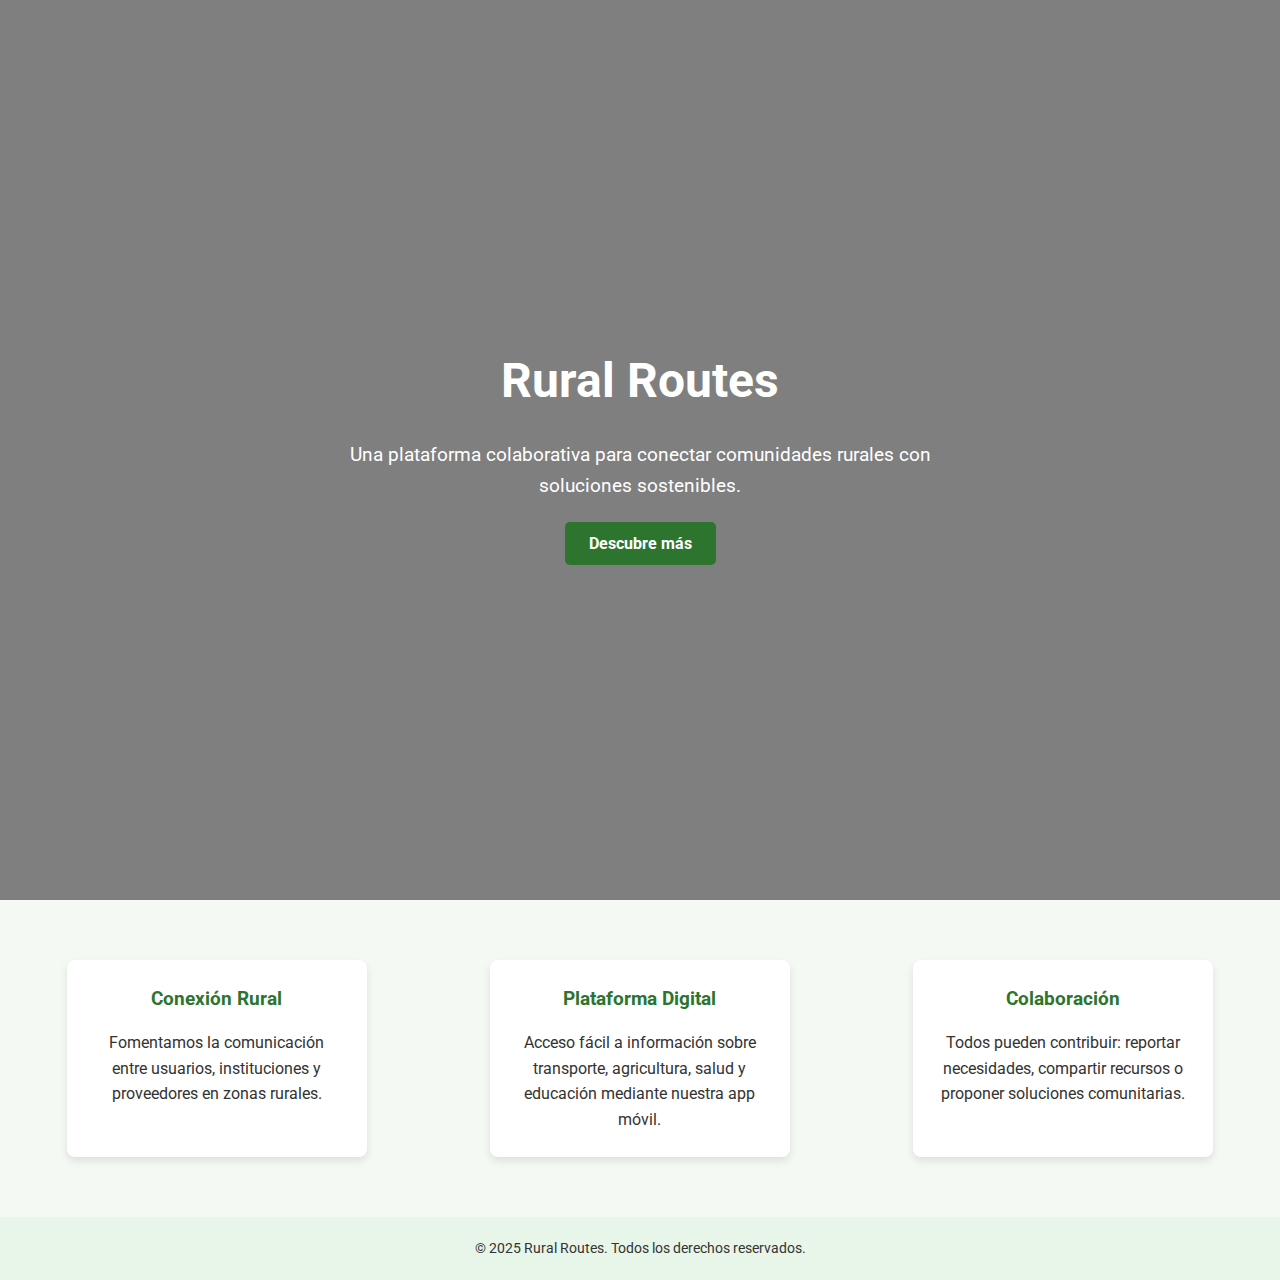
<file: index.html>
<!DOCTYPE html>
<html lang="es">
<head>
  <meta charset="UTF-8" />
  <meta name="viewport" content="width=device-width, initial-scale=1.0"/>
  <title>Rural Routes - Plataforma Colaborativa</title>
  <link rel="stylesheet" href="style.css" />
  <link href="https://fonts.googleapis.com/css2?family=Roboto :wght@400;700&display=swap" rel="stylesheet">
</head>
<body>
  <header class="hero">
    <div class="overlay"></div>
    <div class="hero-content">
      <h1>Rural Routes</h1>
      <p>Una plataforma colaborativa para conectar comunidades rurales con soluciones sostenibles.</p>
      <a href="/ruralroutes/" class="cta-button">Descubre más</a>
    </div>
  </header>

  <section class="features">
    <div class="feature-card">
      <h3>Conexión Rural</h3>
      <p>Fomentamos la comunicación entre usuarios, instituciones y proveedores en zonas rurales.</p>
    </div>
    <div class="feature-card">
      <h3>Plataforma Digital</h3>
      <p>Acceso fácil a información sobre transporte, agricultura, salud y educación mediante nuestra app móvil.</p>
    </div>
    <div class="feature-card">
      <h3>Colaboración</h3>
      <p>Todos pueden contribuir: reportar necesidades, compartir recursos o proponer soluciones comunitarias.</p>
    </div>
  </section>

  <footer class="footer">
    <p>&copy; 2025 Rural Routes. Todos los derechos reservados.</p>
  </footer>
</body>
</html>
</file>
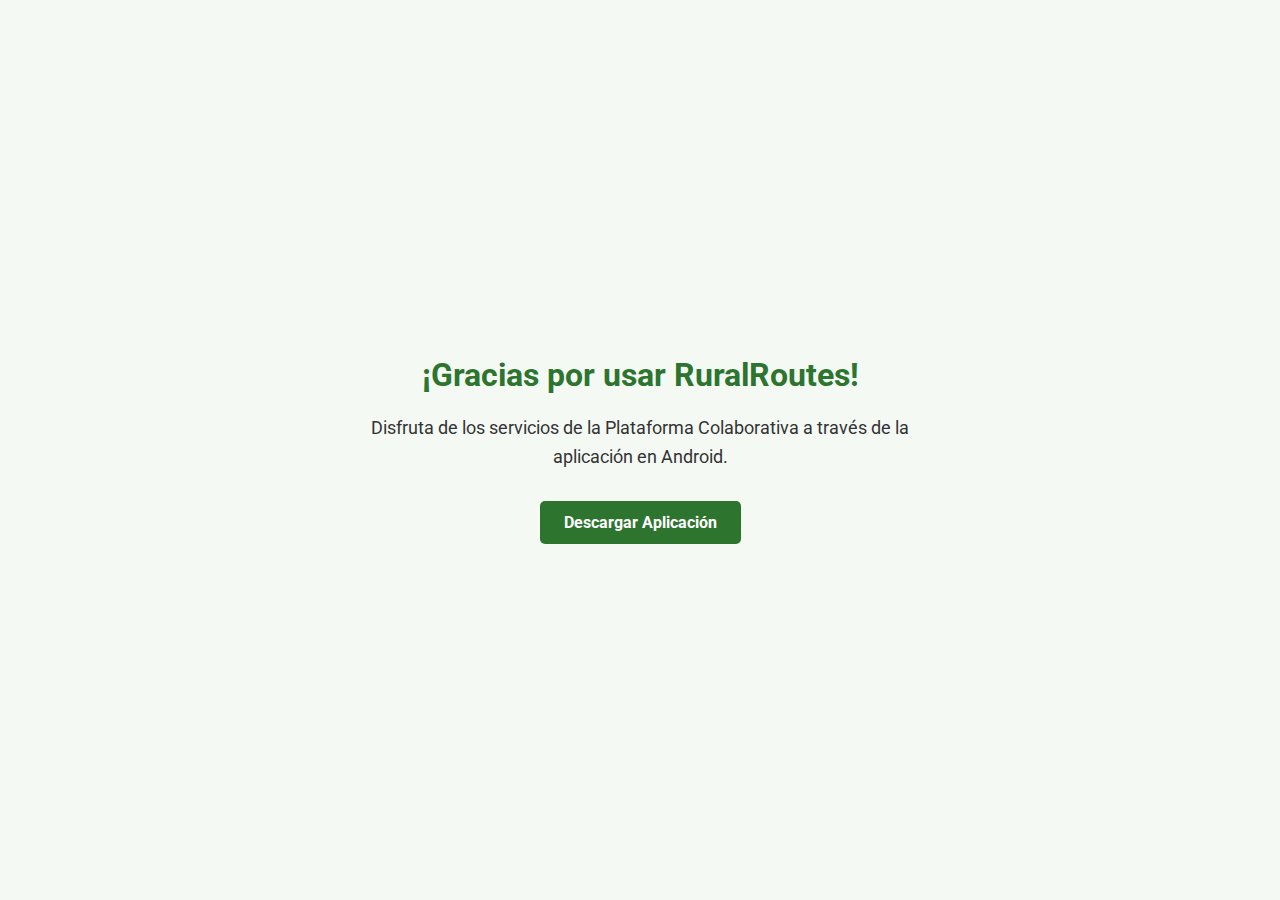
<file: web/registrosuccess/index.html>
<!DOCTYPE html>
<html lang="es">
<head>
  <meta charset="UTF-8" />
  <meta name="viewport" content="width=device-width, initial-scale=1.0"/>
  <title>Registro Exitoso - RuralRoutes</title>
  <link rel="stylesheet" href="style.css" />
  <link href="https://fonts.googleapis.com/css2?family=Roboto :wght@400;700&display=swap" rel="stylesheet">
</head>
<body>
  <div class="container">
    <h1>¡Gracias por usar RuralRoutes!</h1>
    <p>Disfruta de los servicios de la Plataforma Colaborativa a través de la aplicación en Android.</p>
    <a href="https://play.google.com/store/apps " target="_blank" class="download-btn">Descargar Aplicación</a>
  </div>
</body>
</html>
</file>
<file: style.css>
/* style.css */
* {
  margin: 0;
  padding: 0;
  box-sizing: border-box;
}

body {
  font-family: 'Roboto', sans-serif;
  color: #333;
  line-height: 1.6;
}

/* Hero Section */
.hero {
  position: relative;
  background-image: url('https://picsum.photos/id/260/1920/1080 ');
  background-size: cover;
  background-position: center;
  height: 100vh;
  display: flex;
  align-items: center;
  justify-content: center;
  text-align: center;
  color: white;
}

.overlay {
  position: absolute;
  top: 0;
  left: 0;
  width: 100%;
  height: 100%;
  background: rgba(0, 0, 0, 0.5);
}

.hero-content {
  position: relative;
  z-index: 1;
  max-width: 700px;
  padding: 20px;
}

.hero h1 {
  font-size: 3rem;
  margin-bottom: 20px;
}

.hero p {
  font-size: 1.2rem;
  margin-bottom: 30px;
}

.cta-button {
  padding: 12px 24px;
  background-color: #2d752f;
  color: white;
  text-decoration: none;
  font-weight: bold;
  border-radius: 5px;
  transition: background 0.3s ease;
}

.cta-button:hover {
  background-color: #225c23;
}

/* Features Section */
.features {
  padding: 60px 20px;
  background-color: #f4f9f4;
  display: flex;
  flex-wrap: wrap;
  justify-content: space-around;
  gap: 30px;
}

.feature-card {
  background: white;
  padding: 25px;
  border-radius: 8px;
  box-shadow: 0 4px 8px rgba(0, 0, 0, 0.1);
  max-width: 300px;
  text-align: center;
}

.feature-card h3 {
  margin-bottom: 15px;
  color: #2d752f;
}

/* Footer */
.footer {
  text-align: center;
  padding: 20px;
  background-color: #e8f5e9;
  font-size: 0.9rem;
}

.logo {
  display: block;
  margin: 0 auto 32px auto;
  max-width: 150px; /* ajusta aquí el tamaño final */
  width: 100%;
  height: auto;
}
</file>
<file: web/registrosuccess/style.css>
/* style.css */
* {
  margin: 0;
  padding: 0;
  box-sizing: border-box;
}

body {
  font-family: 'Roboto', sans-serif;
  background: #f4f9f4;
  color: #333;
  display: flex;
  justify-content: center;
  align-items: center;
  height: 100vh;
  text-align: center;
  padding: 20px;
}

.container {
  max-width: 600px;
}

h1 {
  font-size: 2rem;
  margin-bottom: 20px;
  color: #2d752f;
}

p {
  font-size: 1.1rem;
  margin-bottom: 30px;
  line-height: 1.6;
}

.download-btn {
  display: inline-block;
  padding: 12px 24px;
  background-color: #2d752f;
  color: white;
  text-decoration: none;
  font-weight: bold;
  border-radius: 5px;
  transition: background 0.3s ease;
}

.download-btn:hover {
  background-color: #225c23;
}
</file>
